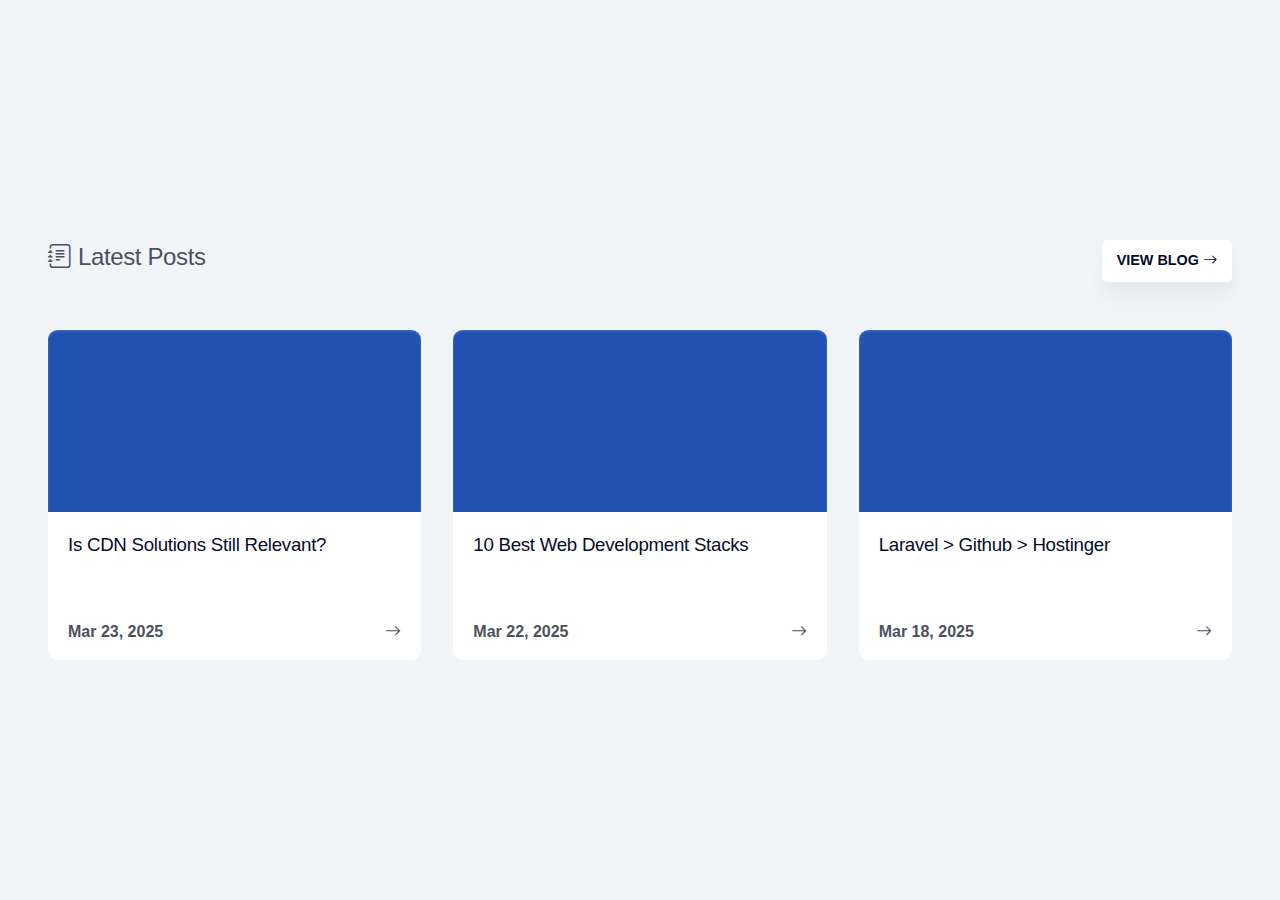
<file: main.html>
<!DOCTYPE html>
<html lang="en">
<head>
  <meta charset="UTF-8" />
  <meta name="viewport" content="width=device-width, initial-scale=1.0" />
  <title>Blog Section</title>
  <link href="https://cdn.jsdelivr.net/npm/bootstrap-icons@1.10.5/font/bootstrap-icons.css" rel="stylesheet">
  <style>
    :root {
      --primary-color: #3e66f9;
      --gray-dark-color: #343a40;
      --medium-contrast-color: #4d515e;
      --heading-color: #050c2a;
      --main-bg-color: #f2f5f7;
      --header-bg-color: #fff;
      --content-box-bg: #fff;
      --shadow-button: 0px 18px 20px rgb(153 172 243 / 8%),
        0px 10px 14px rgb(178 187 207 / 6%), 0px 8px 9px rgb(213 213 213 / 4%);
      --image-hover-bg-2: rgb(255 255 255 / 60%);
      --border-color: #dee2e6;
      --br-xl: 0.6rem;
      --max-width: 1380px;
    }

    @media (prefers-color-scheme: dark) {
      :root {
        --gray-dark-color: #e5e5e5;
        --main-bg-color: #0d111c;
        --header-bg-color: #000;
        --content-box-bg: #1e283c;
        --shadow-button: none;
        --image-hover-bg-2: rgb(22 32 70 / 37%);
        --heading-color: #fff;
        --medium-contrast-color: #8e94a9;
      }
    }

    body {
      font-family: "Inter", "Open Sans", "Roboto", "Helvetica", sans-serif;
      font-size: 1rem;
      line-height: 1.8;
      color: var(--gray-dark-color);
      background-color: var(--main-bg-color);
      margin: 0;
      padding: 0;
      display: flex;
      justify-content: center;
      align-items: center;
      height: 100vh;
      width: 100%;
    }

    *:not(dialog) {
      box-sizing: border-box;
    }

    a {
      color: var(--primary-color);
      text-decoration: none;
      font-weight: 600;
      transition: all 0.3s ease;
    }

    p {
      margin: 0 0 1rem;
    }

    h1, h2, h3, h4, h5, h6 {
      font-family: "Montserrat", sans-serif;
      color: var(--heading-color);
      margin-top: 0;
      margin-bottom: 0.5rem;
      letter-spacing: -0.015em;
      line-height: 1.4em;
      font-weight: 400;
      text-wrap: balance;
    }

    .btn-Fx {
      overflow: hidden;
      color: var(--heading-color);
      display: inline-block;
      position: relative;
      font-size: 1rem;
      padding: 10px 16px;
      background-color: var(--content-box-bg);
      border-radius: 5px;
      box-shadow: var(--shadow-button);
    }

    .btn-Fx span {
      display: block;
      position: relative;
      z-index: 10;
      font-weight: 700;
    }

    .btn-Fx:hover {
      color: #fff;
    }

    .btn-Fx:before {
      content: "";
      position: absolute;
      background-color: var(--primary-color);
      width: 120%;
      height: 0;
      padding-bottom: 120%;
      top: -110%;
      left: -10%;
      border-radius: 50%;
      transform: translate3d(0, 68%, 0) scale3d(0, 0, 0);
    }

    .btn-Fx:hover:before {
      transform: translateZ(0) scaleZ(1);
      transition: transform 0.4s cubic-bezier(0.1, 0, 0.3, 1);
    }

    .btn-Fx:after {
      content: "";
      position: absolute;
      top: 0;
      left: 0;
      width: 100%;
      height: 100%;
      background-color: var(--primary-color);
      transform: translate3d(0, -101%, 0);
      transition: transform 0.4s;
    }

    .btn-Fx:hover:after {
      transform: translateZ(0);
      transition-duration: 0.05s;
      transition-delay: 0.4s;
      transition-timing-function: linear;
    }

    .content-container {
      width: 100%;
      position: relative;
      max-width: var(--max-width);
      margin: 0 auto;
      display: flex;
      flex-direction: column;
      gap: 1rem;
      padding: 0 3rem;
    }

    .front-blog {
      width: 100%;
    }

    .front-blog-list {
      display: flex;
      justify-content: space-between;
      gap: 2rem;
      align-items: stretch;
    }

    .front-blog-top {
      display: flex;
      justify-content: space-between;
      align-items: center;
      margin-bottom: 2rem;
    }

    .front-blog-top .dec-title {
      color: var(--medium-contrast-color);
    }

    .front-blog-top .btn-Fx {
      text-transform: uppercase;
      font-size: 0.9rem;
      padding: 8px 15px;
    }

    .article-blog {
      color: var(--medium-contrast-color);
      position: relative;
      width: 100%;
      height: 330px;
      border-radius: var(--br-xl);
    }

    .article__thumbnail {
      position: relative;
      height: calc(100% - 140px);
      width: 100%;
      background-size: cover;
      background-position-x: center;
      background-color: #2151b1;
      background-blend-mode: lighten;
      opacity: 1;
      transition: all 0.6s ease-out;
      border-radius: inherit;
      box-shadow: inset 0 1px 3px rgba(255, 255, 255, 0.2);
      border-bottom-right-radius: 0;
      border-bottom-left-radius: 0;
    }

    .article-blog:hover .article__thumbnail {
      opacity: 1;
      background-color: transparent;
    }

    .article__body {
      position: absolute;
      z-index: 1;
      bottom: 0;
      width: 100%;
      height: 148px;
      padding: 20px;
      background-color: var(--content-box-bg);
      transition: all 0.4s;
      z-index: 2;
      overflow: hidden;
      border-radius: inherit;
      border-top-left-radius: 0;
      border-top-right-radius: 0;
      box-shadow: inset 0 1px 3px rgba(255, 255, 255, 0.2);
    }

    .article-blog:hover .article__body {
      background-color: var(--image-hover-bg-2);
      backdrop-filter: blur(50px);
      height: 250px;
    }

    .article__excerpt {
      opacity: 0;
      transition: opacity 0.4s;
      line-height: 1.6;
      font-size: 14px;
      color: var(--heading-color);
    }

    .article__footer {
      position: absolute;
      bottom: 0;
      left: 0;
      padding: 0 20px 20px 20px;
      line-height: inherit;
      height: 42px;
      width: 100%;
    }

    .footer__readmore {
      position: relative;
      display: block;
      height: 22px;
      float: right;
      overflow: hidden;
    }

    .footer__readmore-text {
      display: inline-block;
      padding-right: 5px;
      transform: translateY(30px);
      color: inherit;
      vertical-align: middle;
      transition: all 0.4s;
      font-size: 0.8rem;
      letter-spacing: 0.5px;
      text-transform: uppercase;
      font-weight: bold;
    }

    .footer__readmore-arrow {
      display: inline-block;
      height: 100%;
    }

    .article-blog:hover .footer__readmore-text {
      transform: translateY(-2px);
    }

    .article-blog:hover .article__excerpt {
      opacity: 1;
    }

    @media (max-width: 1100px) {
      .front-blog-list > a:last-child {
        display: none;
      }
    }

    @media (max-width: 700px) {
      body {
        margin: 5rem 0;
      }
      .front-blog-list {
        flex-direction: column;
      }
      .article__thumbnail {
        height: 220px;
        background-position: bottom;
      }
      .article__body {
        position: absolute;
        background-color: var(--image-hover-bg-2);
        backdrop-filter: blur(50px);
      }
      .article__excerpt {
        max-height: auto;
        overflow: visible;
      }
    }
  </style>
</head>
<body>
  <section class="front-blog">
    <div class="content-container">
      <div class="front-blog-top">
        <h2 class="front-blog-title dec-title"><span><i class="bi bi-journal-text"></i></span> Latest Posts</h2>
        <a class="btn-Fx" href="#"><span>View Blog <i class="bi bi-arrow-right"></i></span></a>
      </div>
      <div class="front-blog-list">
        <a class="front-blog-item article-blog" href="#">
          <div class="front-blog-item-thumbnail article__thumbnail" style="background-image: url('https://emilandersson.com/storage/blog-thumbnails/01JQ1PMBK9TZ02ECBAMG4ZGWYF.webp')"></div>
          <div class="front-blog-item-content article__body">
            <div>
              <h3 class="article__title">Is CDN Solutions Still Relevant?</h3>
            </div>
            <div class="article__excerpt">
              <p>In the fast-paced world of web development, performance is everything. Users expect lightning-fast, seamless experiences, and search engines reward optimized we...</p>
            </div>
            <footer class="article__footer">
              <span class="article__date">Mar 23, 2025</span>
              <div class="footer__readmore">
                <span class="footer__readmore-text">Read more</span>
                <span class="footer__readmore-arrow"><i class="bi bi-arrow-right"></i></span>
              </div>
            </footer>
          </div>
        </a>

        <a class="front-blog-item article-blog" href="#">
          <div class="front-blog-item-thumbnail article__thumbnail" style="background-image: url('https://emilandersson.com/storage/blog-thumbnails/01JPYS2JN0EAM6HDZ704MD17V8.webp')"></div>
          <div class="front-blog-item-content article__body">
            <div>
              <h3 class="article__title">10 Best Web Development Stacks</h3>
            </div>
            <div class="article__excerpt">
              <p>When it comes to building a website, choosing the right web development stack is like picking the best ingredients for your signature dish. You want a blend tha...</p>
            </div>
            <footer class="article__footer">
              <span class="article__date">Mar 22, 2025</span>
              <div class="footer__readmore">
                <span class="footer__readmore-text">Read more</span>
                <span class="footer__readmore-arrow"><i class="bi bi-arrow-right"></i></span>
              </div>
            </footer>
          </div>
        </a>

        <a class="front-blog-item article-blog" href="#">
          <div class="front-blog-item-thumbnail article__thumbnail" style="background-image: url('https://emilandersson.com/storage/blog-thumbnails/01JPXM7VX6CXKVZ8YRAZ1M05EN.webp')"></div>
          <div class="front-blog-item-content article__body">
            <div>
              <h3 class="article__title">Laravel &gt; Github &gt; Hostinger</h3>
            </div>
            <div class="article__excerpt">
              <p>Setting up a Laravel development environment, managing your code with GitHub, and deploying it effortlessly through Hostinger can sound daunting, but it doesn’t...</p>
            </div>
            <footer class="article__footer">
              <span class="article__date">Mar 18, 2025</span>
              <div class="footer__readmore">
                <span class="footer__readmore-text">Read more</span>
                <span class="footer__readmore-arrow"><i class="bi bi-arrow-right"></i></span>
              </div>
            </footer>
          </div>
        </a>
      </div>
    </div>
  </section>

  <script>
    document.addEventListener("DOMContentLoaded", function () {
      const blogItems = document.querySelectorAll(".front-blog-item");

      blogItems.forEach(item => {
        item.addEventListener("mouseenter", () => {
          blogItems.forEach(otherItem => {
            if (otherItem !== item) {
              otherItem.querySelector(".article__thumbnail").style.opacity = "0.5";
            }
          });
        });

        item.addEventListener("mouseleave", () => {
          blogItems.forEach(otherItem => {
            otherItem.querySelector(".article__thumbnail").style.opacity = "1";
          });
        });
      });
    });
  </script>
</body>
</html>
</file>
